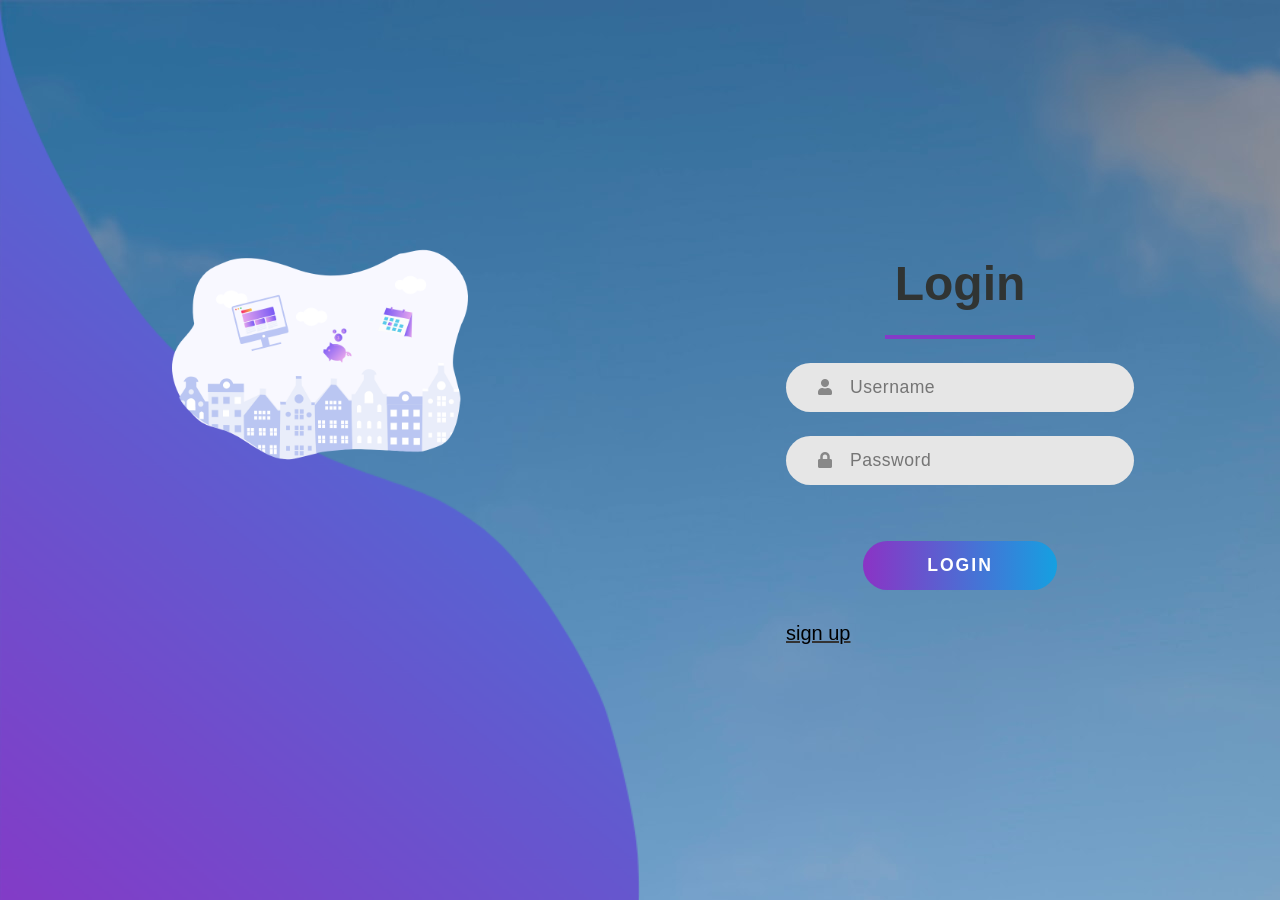
<file: Downloads/login-sign/index.html>
<!DOCTYPE html>
<html lang="en">
<head>
    <meta charset="UTF-8">
    <meta name="viewport" content="width=device-width, initial-scale=1.0">
    <link rel="stylesheet" href="https://cdnjs.cloudflare.com/ajax/libs/font-awesome/5.15.1/css/all.min.css">
    <link rel="stylesheet" href="css/style.css">
    <title>Login Form</title>
</head>
<body>
<section class="side">
    <img src="./images/example-20.png" alt="">
</section>

<section class="main">
    <div class="login-container">
        <p class="title">Login</p>
        <div class="separator"></div>

        <form class="login-form">
            <div class="form-control">
                <input type="text" placeholder="Username">
                <i class="fas fa-user"></i>
            </div>
            <div class="form-control">
                <input type="password" placeholder="Password">
                <i class="fas fa-lock"></i>
            </div>

            <button class="submit">Login</button>
            <a href="sign.html" class="One">sign up</a>
        </form>
    </div>
</section>

 </body>
</html>
</file>
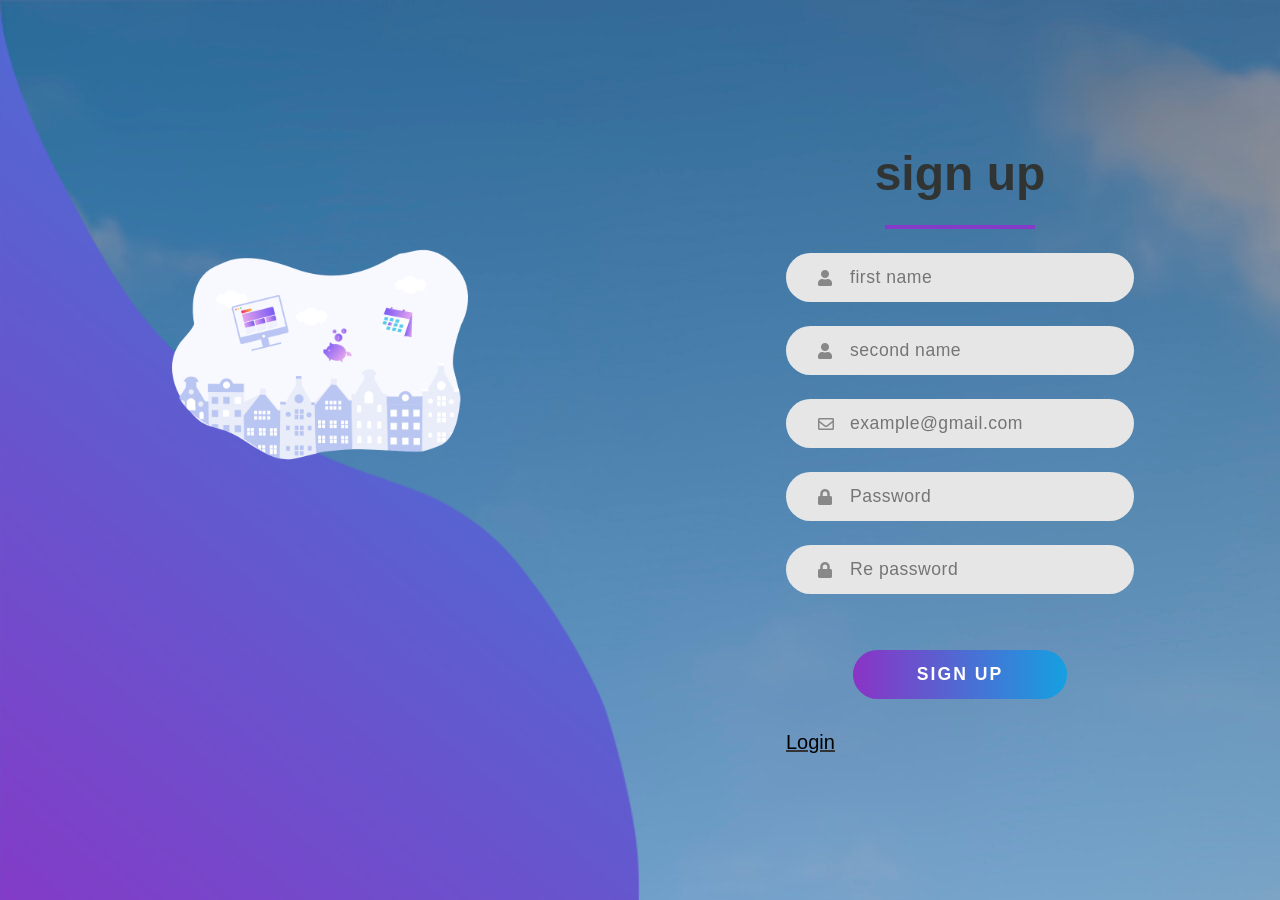
<file: Downloads/login-sign/sign.html>
<!DOCTYPE html>
<html lang="en">
<head>
    <meta charset="UTF-8">
    <meta name="viewport" content="width=device-width, initial-scale=1.0">
    <link rel="stylesheet" href="https://cdnjs.cloudflare.com/ajax/libs/font-awesome/5.15.1/css/all.min.css">
    <link rel="stylesheet" href="css/style.css">
    <title>Login Form</title>
</head>
<body>
<section class="side">
    <img src="./images/example-20.png" alt="">
</section>
<section class="main">
    <div class="login-container">
        <p class="title">sign up</p>
        <div class="separator"></div>

        <form class="login-form">
            <div class="form-control">
                <input type="text" placeholder="first name">
                <i class="fas fa-user"></i>
            </div>
            <div class="form-control">
                <input type="text" placeholder="second name">
                <i class="fas fa-user"></i>
            </div>
            <div class="form-control">
                <input type="email" placeholder="example@gmail.com">
                <i class="far fa-envelope"></i>
            </div>
            <div class="form-control">
                <input type="password" placeholder="Password">
                <i class="fas fa-lock"></i>
            </div>
            <div class="form-control">
                <input type="password" placeholder="Re password">
                <i class="fas fa-lock"></i>
            </div>
            <button class="submit">sign up</button>
            <a href="index.html" class="One">Login</a>
        </form>
    </div>
</section>
 <script src="js/main.js"></script>
 <script src="https://code.jquery.com/jquery-3.5.1.slim.min.js" integrity="sha384-DfXdz2htPH0lsSSs5nCTpuj/zy4C+OGpamoFVy38MVBnE+IbbVYUew+OrCXaRkfj" crossorigin="anonymous"></script>
 <script src="https://cdn.jsdelivr.net/npm/popper.js@1.16.1/dist/umd/popper.min.js" integrity="sha384-9/reFTGAW83EW2RDu2S0VKaIzap3H66lZH81PoYlFhbGU+6BZp6G7niu735Sk7lN" crossorigin="anonymous"></script>
 <script src="https://cdn.jsdelivr.net/npm/bootstrap@4.6.0/dist/js/bootstrap.min.js" integrity="sha384-+YQ4JLhjyBLPDQt//I+STsc9iw4uQqACwlvpslubQzn4u2UU2UFM80nGisd026JF" crossorigin="anonymous"></script>
</body>
</html>
</file>
<file: Downloads/login-sign/css/style.css>
* {
    margin: 0;
    padding: 0;
    box-sizing: border-box;
    font-family: 'Montserrat', sans-serif;
    color: #303433;
}

body {
    min-height: 100vh;
    width: 100%;
    display: grid;
    grid-template-columns: 1fr 1fr;
    background-image:url('../images/v2osk-1Z2niiBPg5A-unsplash\ \(2\).jpg')
}

section {
    display: flex;
    justify-content: center;
    align-items: center;
}

section.side {
    background: url('../images/bk.png') no-repeat;
    background-size: 100% 102%;
}

.side img {
    width: 62%;
    padding:50px

}

.login-container {
    max-width: 450px;
    padding: 24px;
    display: flex;
    flex-direction: column;
    align-items: center;
}

.title {
    font-size: 3em;
    font-weight: bold;
    text-align: center;
}

.separator {
    width: 150px;
    height: 4px;
    background-color: #843bc7;
    margin: 24px;
}

.login-form {
    width: 100%;
    display: flex;
    flex-direction: column;
}

.form-control {
    width: 100%;
    position: relative;
    margin-bottom: 24px;
}

input,
button {
    border: none;
    outline: none;
    border-radius: 30px;
    font-size: 1.1em;
}

input {
    width: 100%;
    background: #e6e6e6;
    color: #333;
    letter-spacing: 0.5px;
    padding: 14px 64px;
}

input ~ i {
    position: absolute;
    left: 32px;
    top: 50%;
    transform: translateY(-50%);
    color: #888;
    transition: color   0.4s;
}

input:focus ~ i {
    color: #843bc7;
}

button.submit {
    color: #fff;
    padding: 14px 64px;
    margin: 32px auto;
    text-transform: uppercase;
    letter-spacing: 2px;
    font-weight: bold;
    background-image: linear-gradient(to right, #8b33c5, #15a0e1);
    cursor: pointer;
    transition: opacity 0.4s;
}

button.submit:hover {
    opacity: 0.9;
}

/* ----  Responsiveness   ----  */
@media (max-width: 780px) {

    body {
        display: flex;
        justify-content: center;
        align-items: center;
    }

    .side {
        display: none;
    }
}
.One{
    color: #000;
    font-size: 20px;
    background-color: transparent;
    text-decoration: underline #333;

}
</file>
